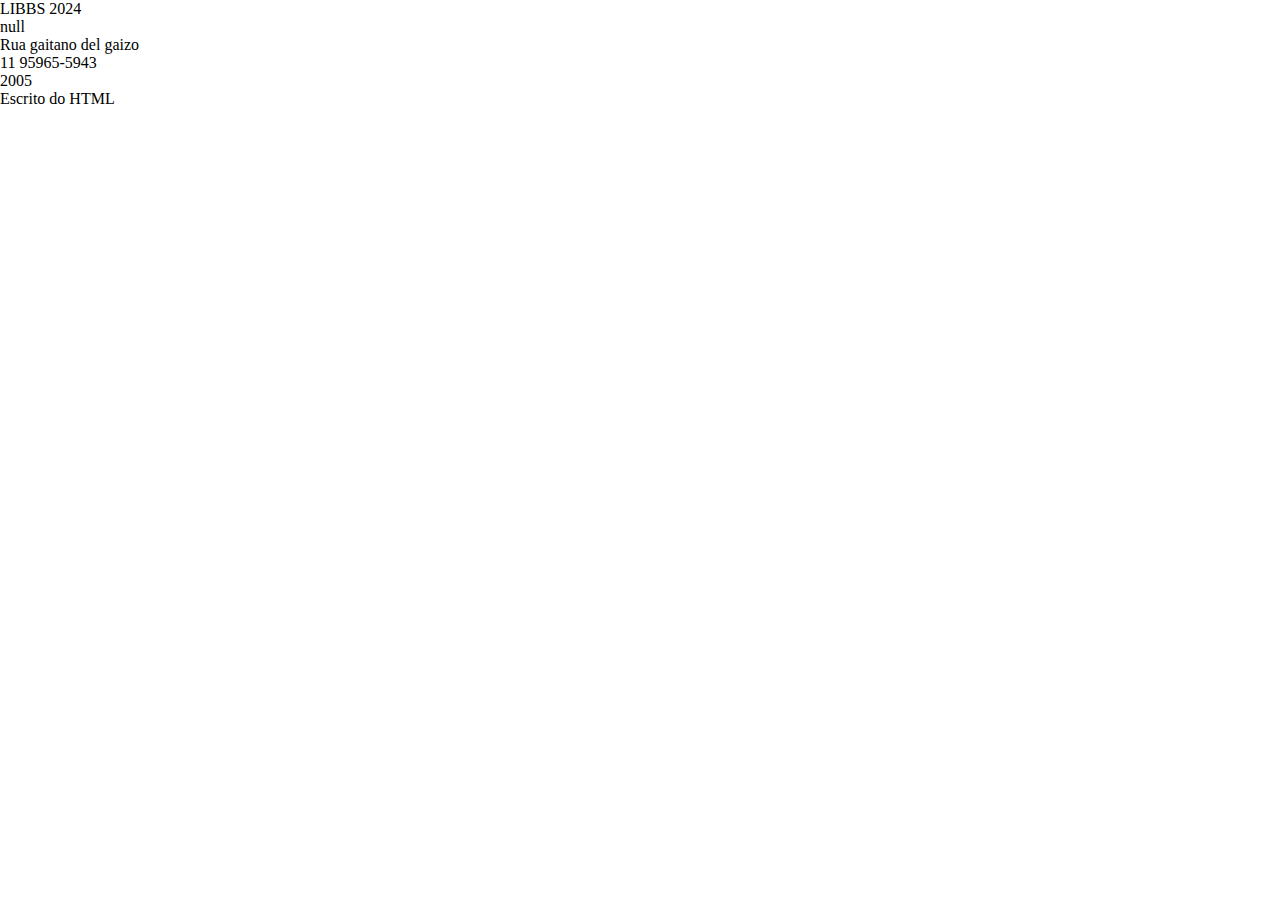
<file: index.html>
<!DOCTYPE html>
<html lang="en">
<head>
    <meta charset="UTF-8">
    <meta name="viewport" content="width=device-width, initial-scale=1.0">
    <link rel="stylesheet" href="style.css">
    <title>Document</title>
    <script>
        /*
        /*Este é um comentario....
        Projeto para as aulas da turma
        // Também é um comentario 
        */
        document.write("LIBBS 2024" + "<br>"); /*Escreve uma linha*/

        var nome = "Eduardo Bispo";
        var endereco = "Rua gaitano del gaizo";
        var telefone = "11 95965-5943" ;
        const anoNascimento = 2005; /* cria uma contaste*/

        nome = prompt ("Qual seu nome?"); 
        studing= confirm("Está estudando no momento?");
        console.log(studing);

        if(studing){
            alert("Que bom pra vc!!!")
        }else {
            alert("VAI ESTUDAR VAGABUNDO...")
        }

        var idade = prompt ("Qual sua idade?")
        console.log(idade);
        if(idade > 50){
            alert("Nada de neto??!!")
        }else if (idade > 25){
            alert("Já não precisa morar com o papai")
        }else if (idade >= 18){
            alert("Parabéns!!! Já pode tirar a carta!!!")
        }else if (idade < 18 ){

            alert("Ainda brinca")
        }

        console.log(typeof(anoNascimento));
        console.log(typeof(telefone));

        document.write(nome + "<br>");
        document.write(endereco + "<br>");
        document.write(telefone + "<br>");
        document.write(anoNascimento + "<br>");


        console.log("Estou aqui...");
        alert("Voce chegou aqui....") /*Criara uma mensagem  */
    </script>
</head>
<body>
    <p>Escrito do HTML</p>
</body>
</html>
</file>
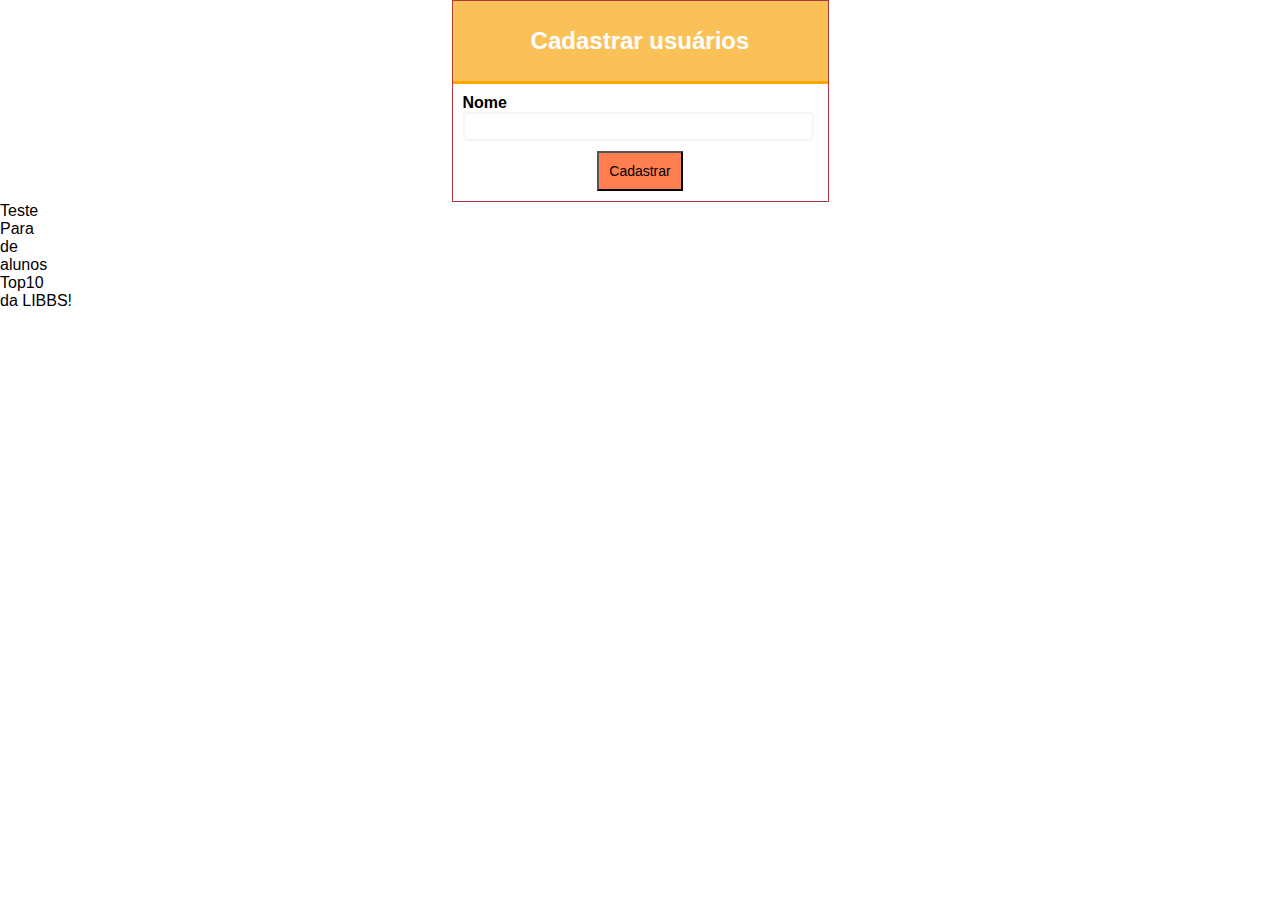
<file: Aula-03/index.html>
<!DOCTYPE html>
<html lang="en">
<head>
    <meta charset="UTF-8">
    <meta name="viewport" content="width=device-width, initial-scale=1.0">
    <title>Tela Cadastro</title>
    <link rel="stylesheet" href="style.css">
</head>
<body>
<div class="container">
    <header>
        <h1>
            Cadastrar usuários
        </h1>
    </header>
<main>
    <form>
        <div class="form-control">
            <label for="nome">Nome</label>
            <input type="text" id="nome">
        </div>

        <div class="form-button">
            <button>Cadastrar</button>
        </div>

    </form>
    <ul class="lista"></ul>
</main>
</div>

<p class="select">Teste</p>
<p class="select">Para</p>
<p class="select">de</p>
<p class="select">alunos</p>
<p class="select">Top10</p>
<p class="select">da LIBBS!</p>




<script src="script.js"></script>
</body>
</html>
</file>
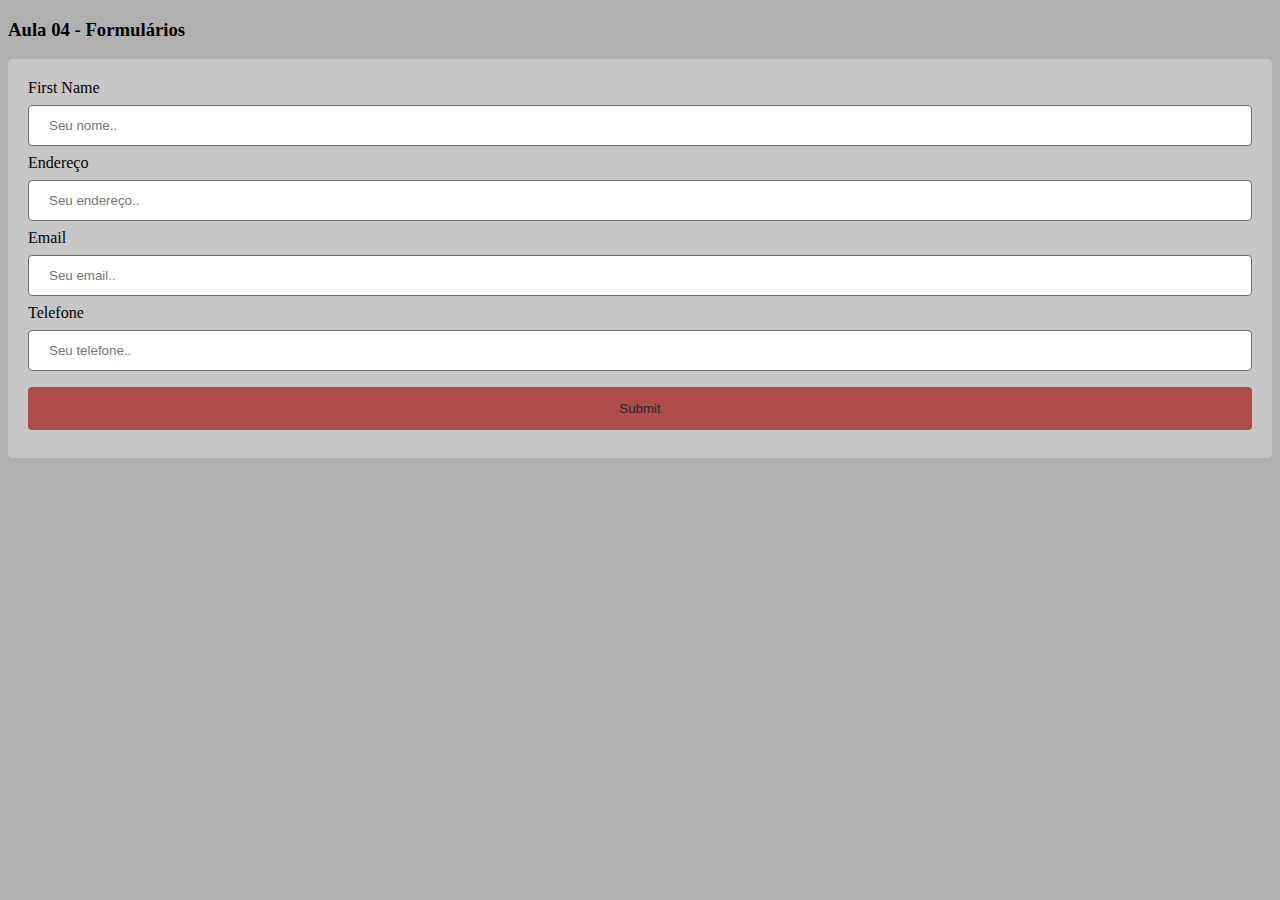
<file: Aula-04/index.html>
<!DOCTYPE html>
<html lang="en">
<head>
    <meta charset="UTF-8">
    <meta name="viewport" content="width=device-width, initial-scale=1.0">
    <link rel="stylesheet" href="style.css">
    <title>Forms</title>
</head>
<body>
    <h3>Aula 04 - Formulários</h3>

<div>
  <form>
    <label for="fname">First Name</label>
    <input type="text" id="fname" name="firstname" placeholder="Seu nome..">

    <label for="lname">Endereço</label>
    <input type="text" id="endereco" name="endereco" placeholder="Seu endereço..">

    <label for="lname">Email</label>
    <input type="text" id="email" name="email" placeholder="Seu email..">

    <label for="lname">Telefone</label>
    <input type="text" id="telefone" name="telefone" placeholder="Seu telefone..">

    <input id="btn" type="submit" value="Submit">
  </form>
</div>
<script src="script.js"></script>

</body>
</html>
</file>
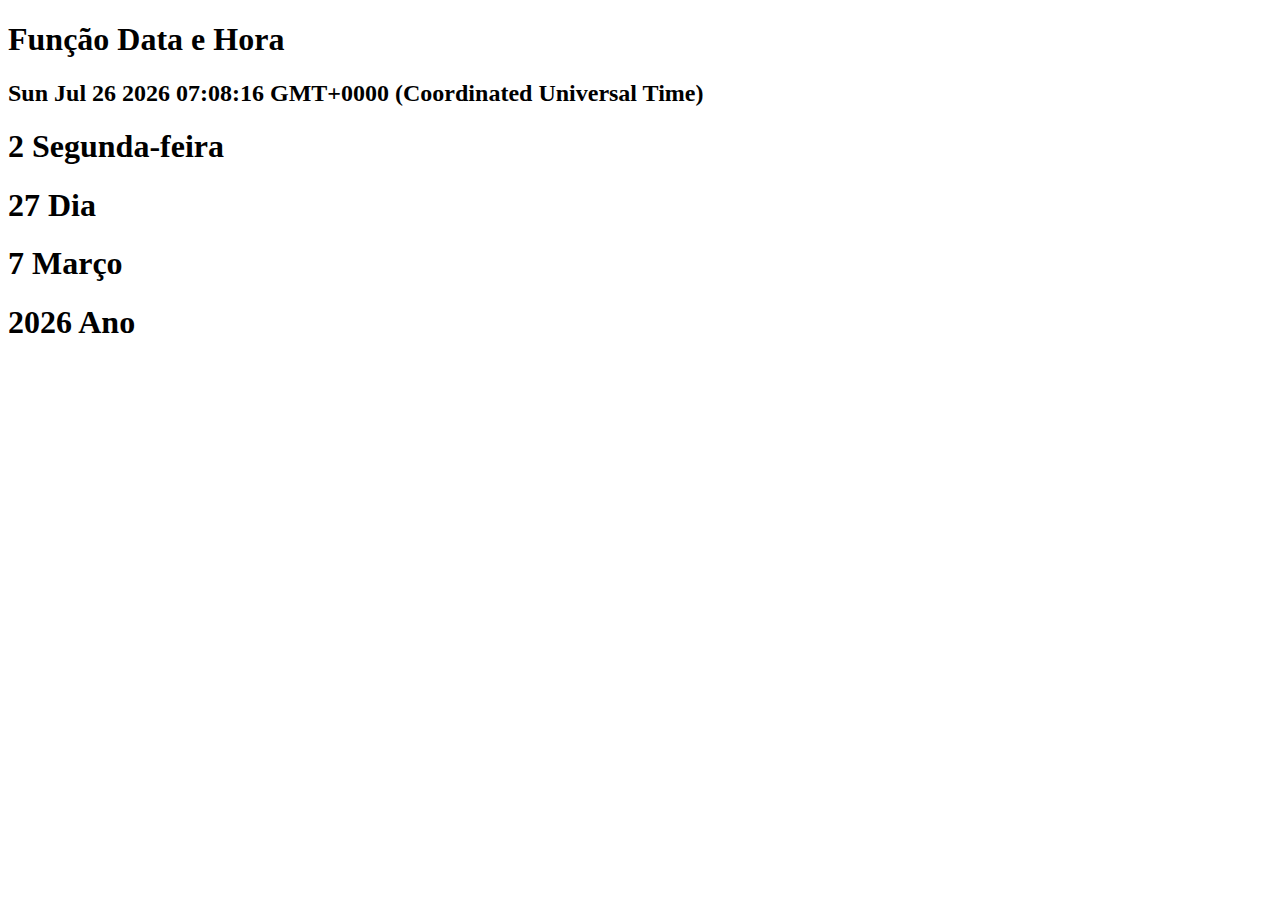
<file: Aula-05/index.html>
<!DOCTYPE html>
<html lang="en">
<head>
    <meta charset="UTF-8">
    <meta name="viewport" content="width=device-width, initial-scale=1.0">
    <title>Document</title>
</head>
<body>
    <h1>Função Data e Hora</h1>
    <h2 id="horario"></h2>

    <h1 id="semana">Semana</h1> 
    <h1 id="dia">Dia</h1> 
    <h1 id="mes">Mês</h1> 
    <h1 id="ano">Ano</h1>

    <h1 id="data-format"> </h1>
    <h2 id="random"></h2>

    <script src="script.js"></script>
</body>
</html>
</file>
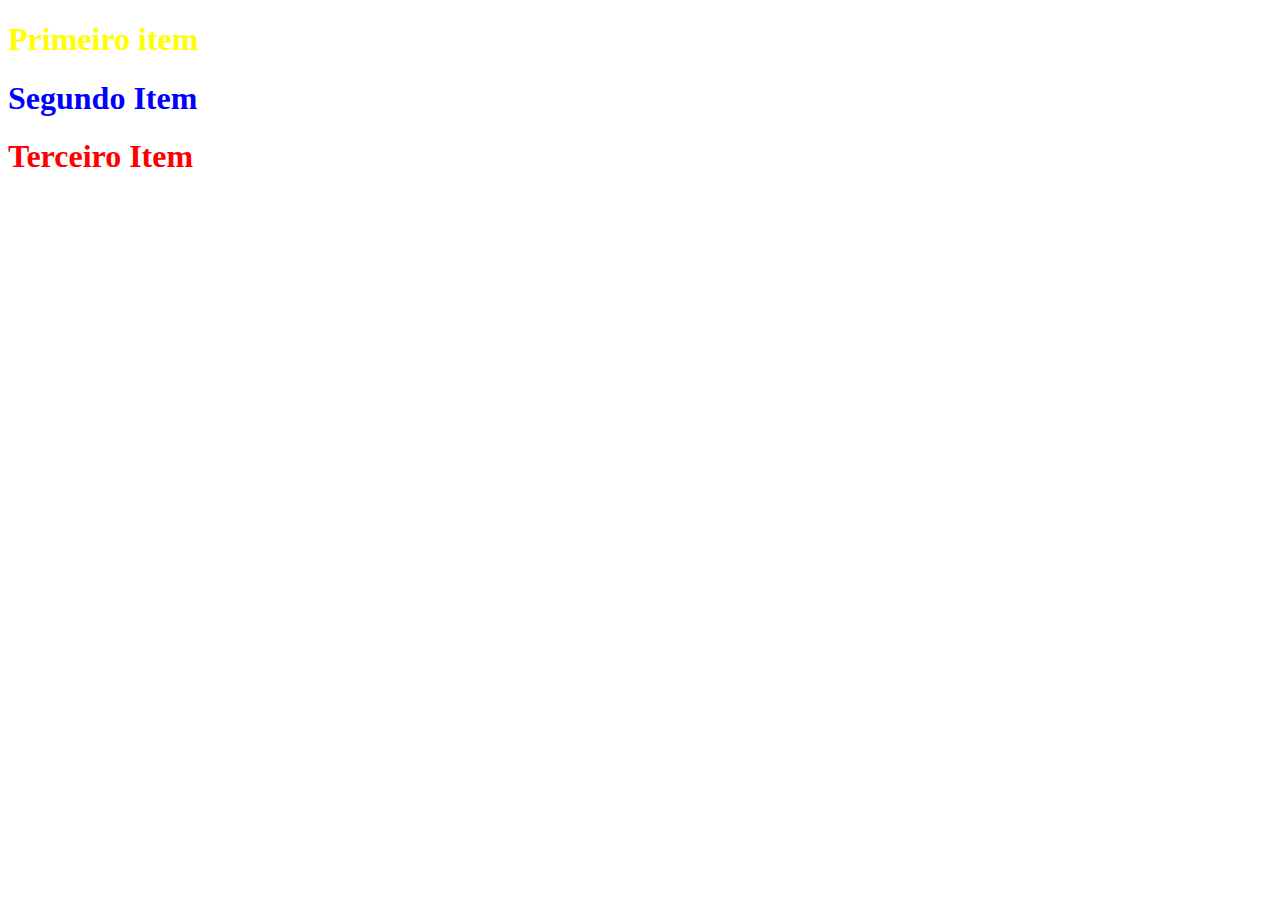
<file: Aula-06/index.html>
<!DOCTYPE html>
<html lang="en">
<head>
    <meta charset="UTF-8">
    <meta name="viewport" content="width=device-width, initial-scale=1.0">
    <link rel="stylesheet" href="style.css">
    <title>Document</title>
</head>
<body>
    
    <main id="principal">
    </main>



    <script src="script.js"></script>
</body>
</html>
</file>
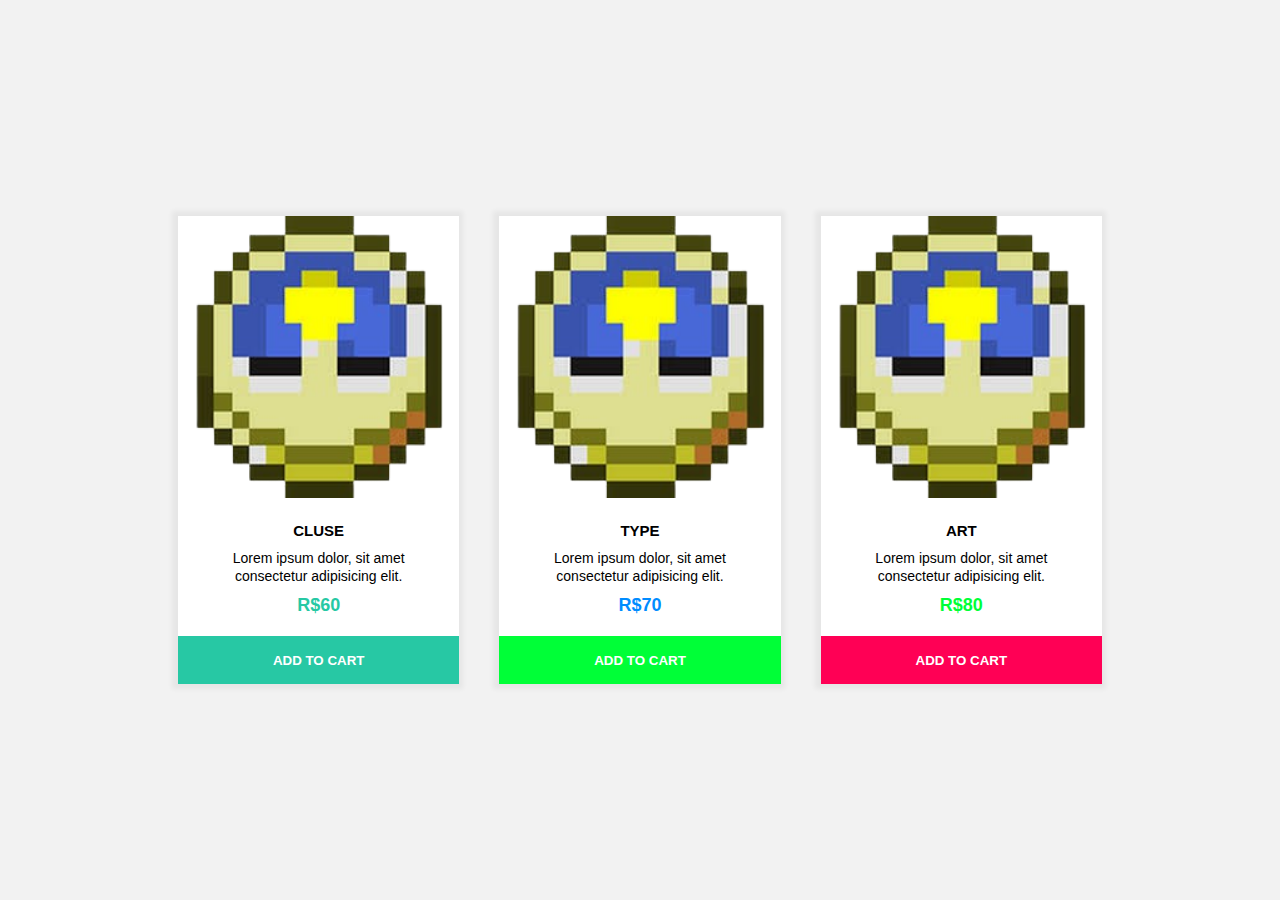
<file: Aula-02/atividade.html>
<!DOCTYPE html>
<html lang="en">
<head>
    <meta charset="UTF-8">
    <meta name="viewport" content="width=device-width, initial-scale=1.0">
    <link rel="stylesheet" href="projeto.css">
    <title>Document</title>
</head>
<body>
    <section>
        <div class="container">
            <div class="box">
           
                <div class="img">
                    <img src="midia/relogio-removebg-preview.png" alt="">
                </div>
            <div class="text">
                <h3>CLUSE</h3>
                <p>Lorem ipsum dolor, sit amet consectetur adipisicing elit.</p>
            <h2>R$60</h2>
            <div class="rate">
                <i class="fas fa-star"></i>
                <i class="fas fa-star"></i>
                <i class="fas fa-star"></i>
                <i class="fas fa-star"></i>
                <i class="fas fa-star"></i>
            </div>
            </div>
            <div class="button">
                <button>ADD TO CART</button>
 
            </div>
            </div>
 
            <div class="box">
           
                <div class="img">
                    <img src="midia/relogio-removebg-preview.png" alt="">
                </div>
            <div class="text">
                <h3>TYPE</h3>
                <p>Lorem ipsum dolor, sit amet consectetur adipisicing elit.</p>
            <h2 class="price1">R$70</h2>
            <div class="rate">
                <i class="fas fa-star"></i>
                <i class="fas fa-star"></i>
                <i class="fas fa-star"></i>
                <i class="fas fa-star"></i>
                <i class="fas fa-star"></i>
            </div>
            </div>
            <div class="button">
                <button>ADD TO CART</button>
 
            </div>
            </div>
 
 
            <div class="box">
           
                <div class="img">
                    <img src="midia/relogio-removebg-preview.png" alt="">
                </div>
            <div class="text">
                <h3>ART</h3>
                <p>Lorem ipsum dolor, sit amet consectetur adipisicing elit.</p>
            <h2 class="price2">R$80</h2>
            <div class="rate">
                <i class="fas fa-star"></i>
                <i class="fas fa-star"></i>
                <i class="fas fa-star"></i>
                <i class="fas fa-star"></i>
                <i class="fas fa-star"></i>
            </div>
            </div>
            <div class="button">
                <button>ADD TO CART</button>
 
            </div>
            </div>
           
        </div>
       
    </section>
</body>
</html>
</file>
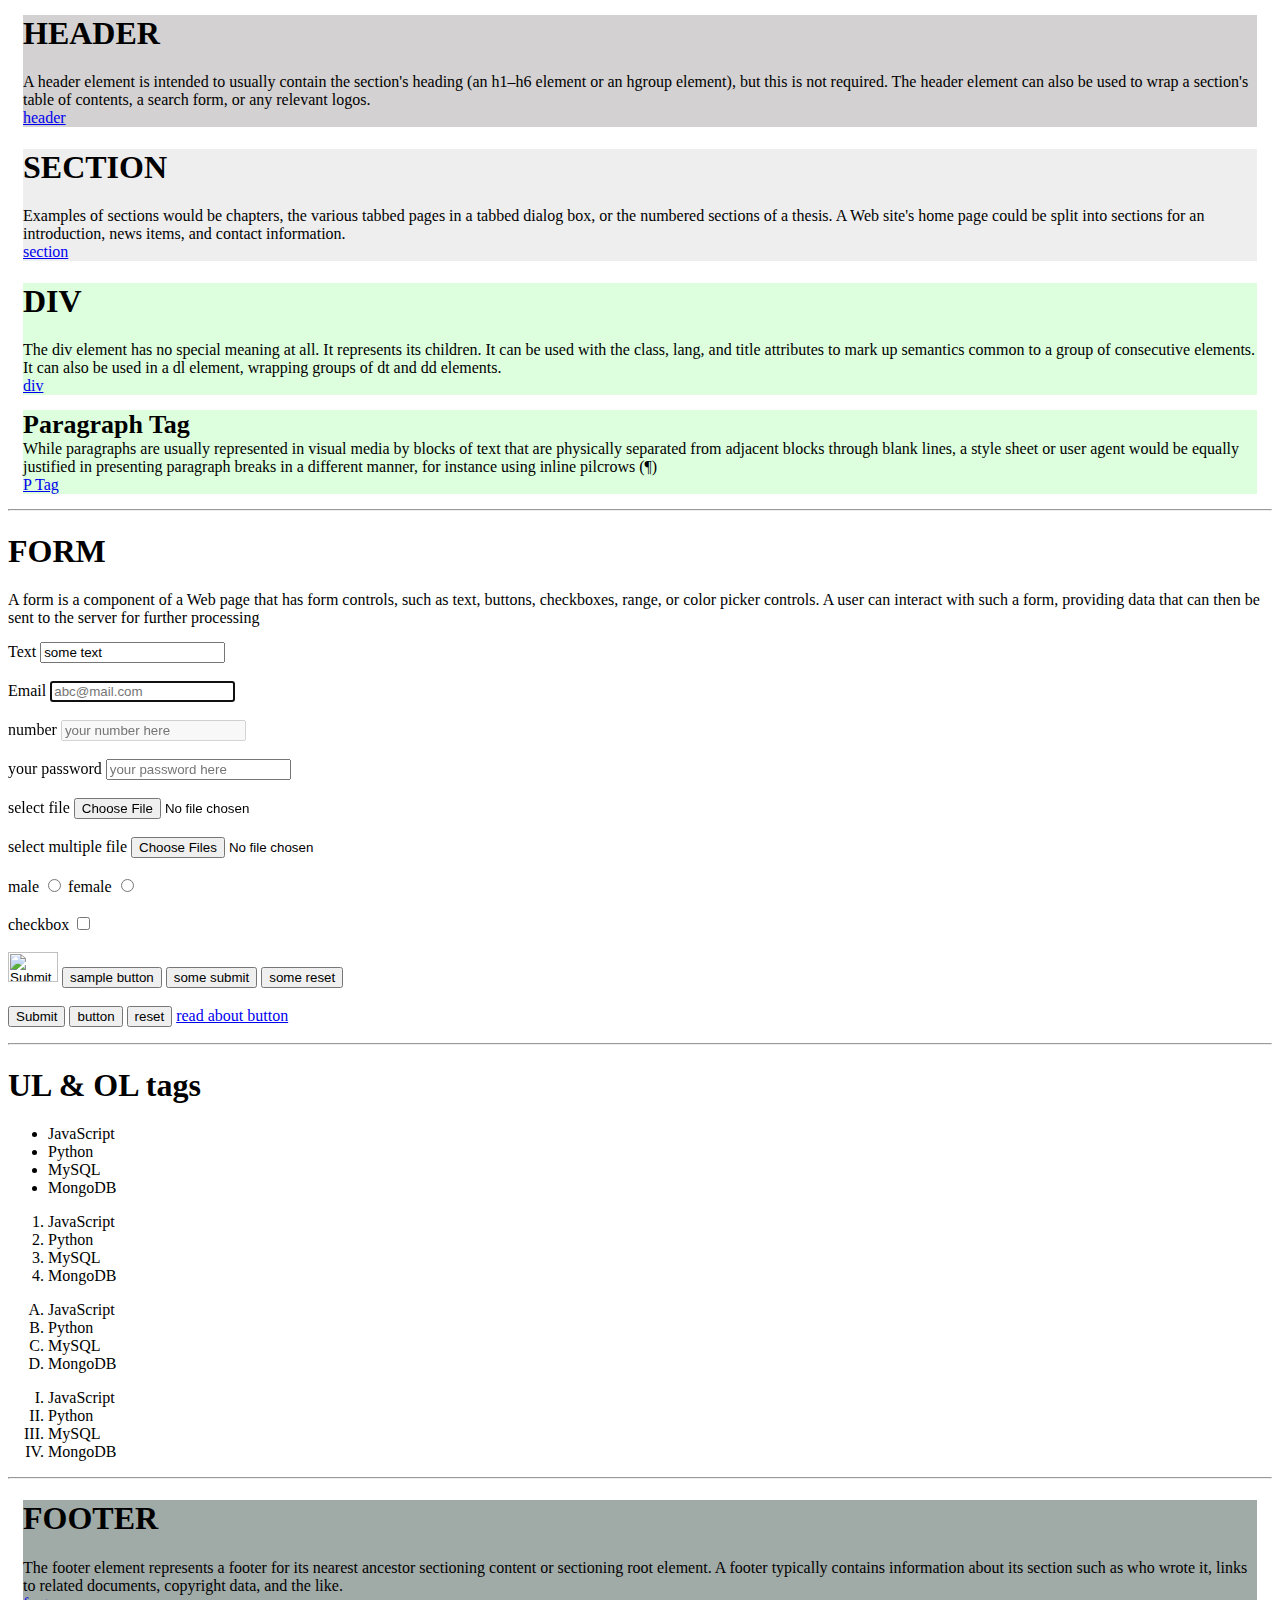
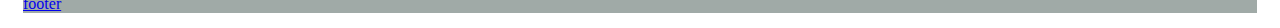
<file: Aula-03/001.html>
<html lang="en">

<head>
    <meta charset="UTF-8">
    <meta name="viewport" content="width=device-width, initial-scale=1.0">
    <title>HTML & HTML-Forms</title>
    <style>
        header {
            margin: 15px;
            background-color: #d3d1d1;
        }

        section {
            margin: 15px;
            background-color: #EEEEEE;
        }

        div {
            background-color: #DDFFDD;
            margin: 15px;
        }

        p {
            background-color: #DDFFDD;
            margin: 15px;
        }

        p span {
            font-size: 26px;
            font-weight: bolder;
        }

        footer {
            margin: 15px;
            background-color: #72807cab;
        }
    </style>
</head>

<body>
    <header>
        <h1>
            HEADER
        </h1>
        A header element is intended to usually contain the section's heading (an h1–h6 element or an hgroup element),
        but this is not required. The header element can also be used to wrap a section's table of contents, a search
        form, or any relevant logos. <br>
        <a href="https://html.spec.whatwg.org/multipage/sections.html#the-header-element" target="_blank">header</a>
    </header>

    <section>
        <h1>SECTION</h1>
        Examples of sections would be chapters, the various tabbed pages in a tabbed dialog box, or the numbered
        sections of a thesis. A Web site's home page could be split into sections for an introduction, news items, and
        contact information. <br>
        <a href="https://html.spec.whatwg.org/multipage/sections.html#the-section-element" target="_blank">section</a>
    </section>

    <div>
        <h1>DIV</h1>
        The div element has no special meaning at all. It represents its children. It can be used with the class, lang,
        and title attributes to mark up semantics common to a group of consecutive elements. It can also be used in a dl
        element, wrapping groups of dt and dd elements. <br>
        <a href="https://html.spec.whatwg.org/multipage/grouping-content.html#the-div-element" target="_blank">div</a>
    </div>

    <p>
        <span>Paragraph Tag</span><br>
        While paragraphs are usually represented in visual media by blocks of text that are physically separated from
        adjacent blocks through blank lines, a style sheet or user agent would be equally justified in presenting
        paragraph breaks in a different manner, for instance using inline pilcrows (¶) <br>
        <a href="https://html.spec.whatwg.org/multipage/grouping-content.html#the-p-element" target="_blank">P Tag</a>
    </p>
    <hr>
    <p>
    <h1>FORM</h1>
    A form is a component of a Web page that has form controls, such as text, buttons, checkboxes, range, or color
    picker controls. A user can interact with such a form, providing data that can then be sent to the server for
    further processing
    </p>
    <form autocomplete="off">
        <label for="text">Text</label>
        <input type="text" name="text" id="text" value="some text" placeholder="your text here" required
            minlength="3"><br><br>
        <label for="email">Email</label>
        <input type="email" name="email" id="email" placeholder="abc@mail.com" autofocus autocomplete="on"><br><br>
        <label for="number">number</label>
        <input type="number" name="number" id="number" value="some number" placeholder="your number here"
            disabled><br><br>
        <label for="password">your password</label>
        <input type="password" name="password" id="password" placeholder="your password here" maxlength="5"><br><br>
        <label for="file">select file</label>
        <input type="file" name="file" id="file" placeholder="your file here"><br><br>
        <label for="file">select multiple file</label>
        <input type="file" name="file" id="file" placeholder="your file here" multiple><br><br>
        <label for="male">male</label>
        <input type="radio" name="radio" id="male" value="Male">
        <label for="female">female</label>
        <input type="radio" name="radio" id="female" value="Female"><br><br>
        <label for="checkbox">checkbox</label>
        <input type="checkbox" name="checkbox" id="checkbox" value="check"><br><br>

        <input type="image" src="https://www.freelogodesign.org/Content/img/logo-samples/flooop.png" name="img" id="img"
            height="30" width="50">
        <input type="button" name="button" id="button" value="sample button">
        <input type="submit" name="submit" id="submit" value="some submit">
        <input type="reset" name="reset" id="reset" value="some reset"><br><br>

        <button type="submit">Submit</button>
        <button>button</button>
        <button type="reset">reset</button>
        <a href="http://particletree.com/features/rediscovering-the-button-element/" target="_blank">read about
            button</a>
    </form>
    <hr>
    <h1>UL & OL tags</h1>
    <ul>
        <li>JavaScript</li>
        <li>Python</li>
        <li>MySQL</li>
        <li>MongoDB</li>
    </ul>

    <ol type="1">
        <li>JavaScript</li>
        <li>Python</li>
        <li>MySQL</li>
        <li>MongoDB</li>
    </ol>

    <ol type="A">
        <li>JavaScript</li>
        <li>Python</li>
        <li>MySQL</li>
        <li>MongoDB</li>
    </ol>

    <ol type="I">
        <li>JavaScript</li>
        <li>Python</li>
        <li>MySQL</li>
        <li>MongoDB</li>
    </ol>



    <hr>
    <footer>
        <h1>
            FOOTER
        </h1>
        The footer element represents a footer for its nearest ancestor sectioning content or sectioning root element. A
        footer typically contains information about its section such as who wrote it, links to related documents,
        copyright data, and the like. <br>
        <a href="https://html.spec.whatwg.org/multipage/sections.html#the-footer-element" target="_blank">footer</a>
    </footer>

    <script src="script001.js"></script>
</body>
</html>
</file>
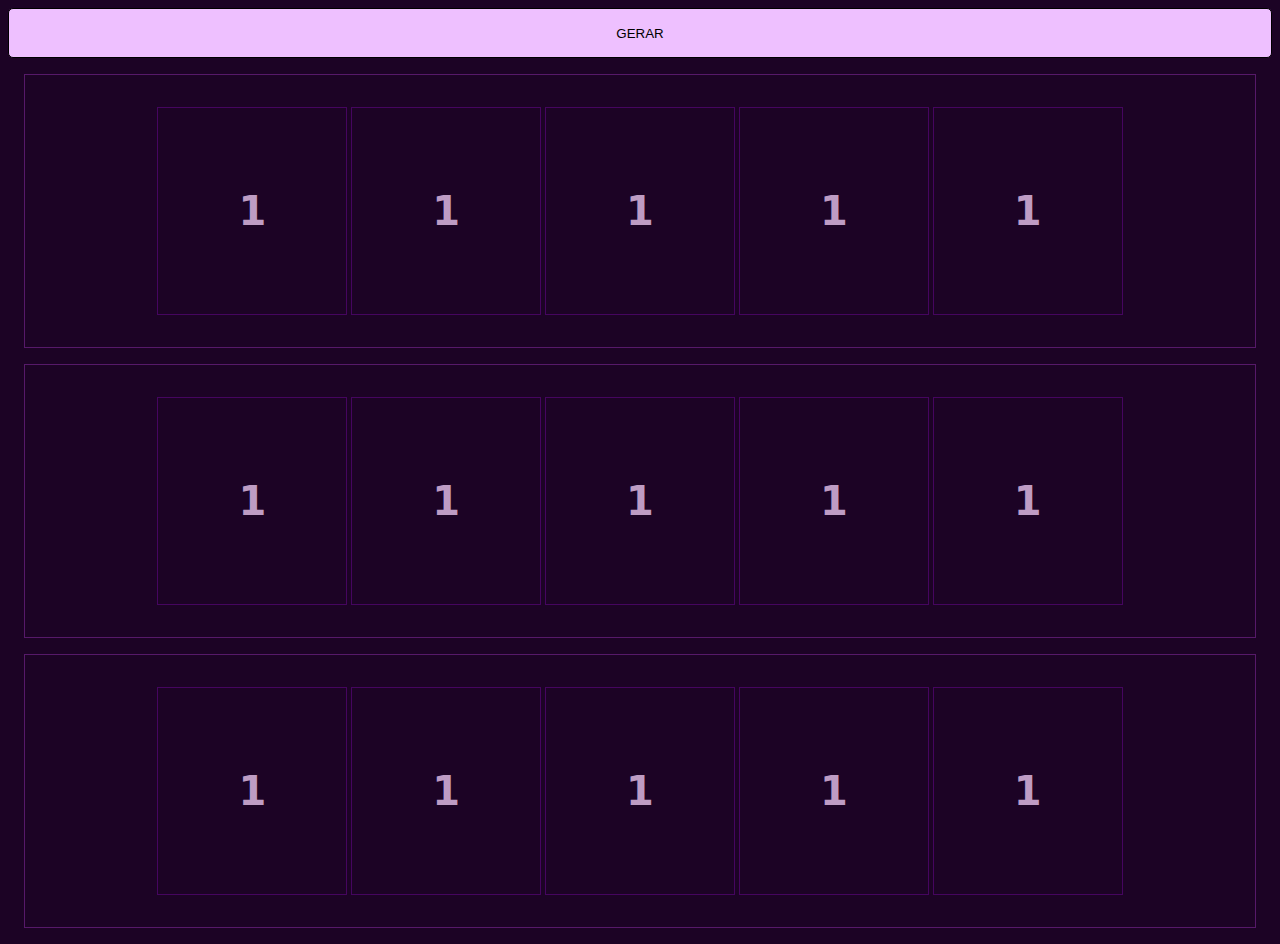
<file: Aula-05/front.html>
<!DOCTYPE html>
<html lang="en">
<head>
    <meta charset="UTF-8">
    <meta name="viewport" content="width=device-width, initial-scale=1.0">
    <link rel="stylesheet" href="style.css">
    <title>Document</title>
</head>
<body>
    <div class="tb">
        <button>GERAR</button>
    </div>
    <div class="random">
        <div class="box"></div>
        <div class="box"></div>
        <div class="box"></div>
        <div class="box"></div>
        <div class="box"></div>
    </div>
    <div class="random">
        <div class="box"></div>
        <div class="box"></div>
        <div class="box"></div>
        <div class="box"></div>
        <div class="box"></div>
    </div>
    <div class="random">
        <div class="box"></div>
        <div class="box"></div>
        <div class="box"></div>
        <div class="box"></div>
        <div class="box"></div>
    </div>

</div>
</body>
</html>
</file>
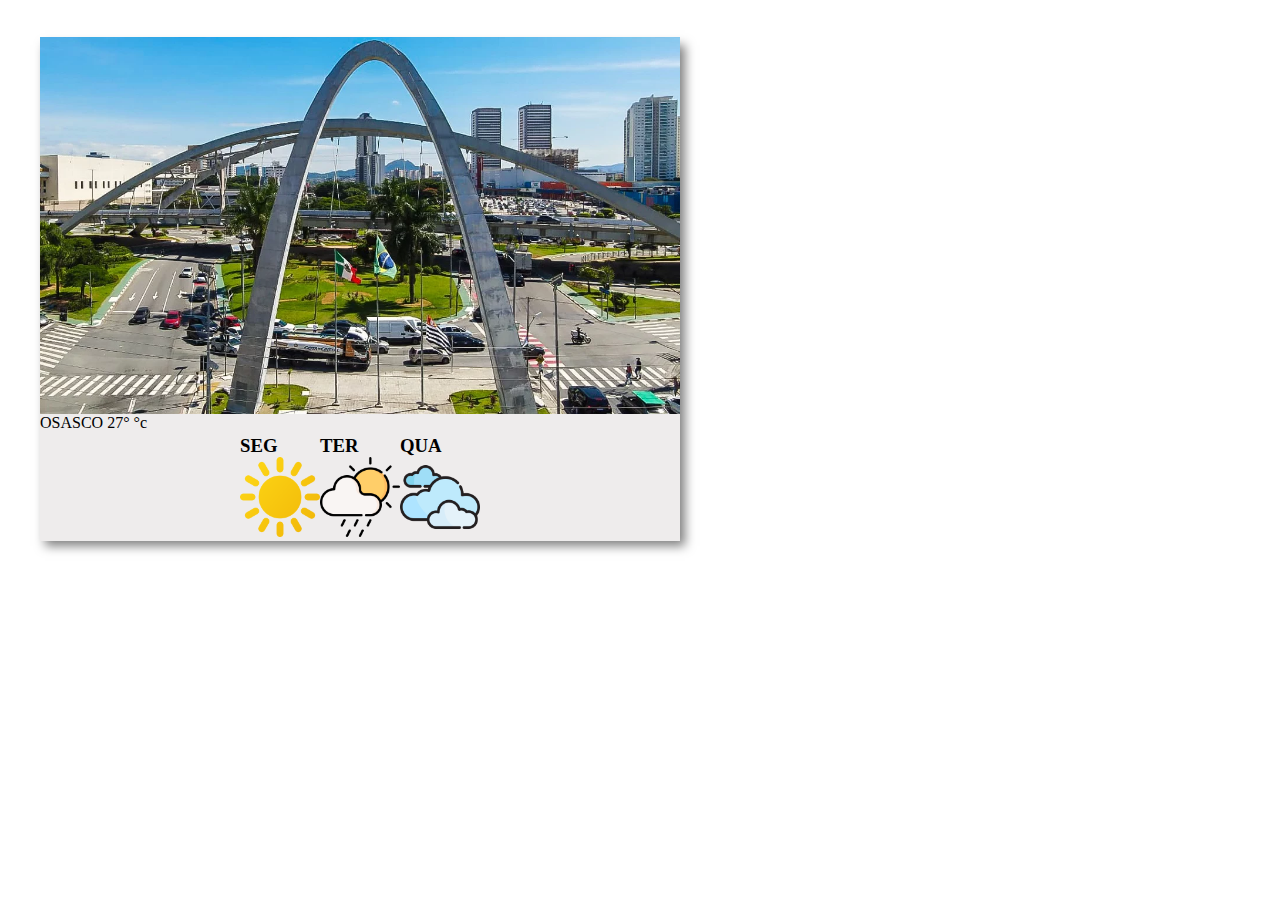
<file: Aula-06/indexA.html>
<!DOCTYPE html>
<html lang="en">
<head>
    <meta charset="UTF-8">
    <meta name="viewport" content="width=device-width, initial-scale=1.0">
    <link rel="stylesheet" href="styleA.css">
    <title>Document</title>
</head>
<body>
    <div class="principal" style="width: 50%;">

        <div class="secundaria" >
        <img src="midia/osasco.png" alt="Lights" style="width: 100%;">
        <div class="nome">OSASCO 27&deg; °c</div>
        </div>

        <div class="w3-row">

        <div class="div1">
            <h3>SEG</h3>
            <img src="midia/sol.png" alt="sun"width="80px">
        </div>
        
        <div class="div2">
            <h3>TER</h3>
            <img src="midia/nublado.png" alt="cloud" width="80px">
        </div>

        <div class="div3">
            <h3>QUA</h3>
            <img src="midia/nuvens.png" alt="clouds" width="80px">
        </div>

        </div>


    </div>



    
</body>
</html>
</file>
<file: style.css>
*{
    margin: 0;
}
</file>
<file: Aula-03/style.css>
*{
    margin: 0;
    padding: 0;
    font-family: Arial, Helvetica, sans-serif;
}

.container{
    max-width: 375px;
    border: 1px solid rgb(173, 57, 57);
    margin: 0 auto;
}

header{
    height: 80px;
    background-color: rgb(250, 193, 88);
    /*flexBox*/
    display: flex;
    justify-content: center;
    align-items: center;
    border-bottom: 3px solid orange;
}

header h1 {
    font-size: 24px;
    color: white;
}

.form-control{
    margin: 10px;
}

.form-control label{
    font-weight: bold;
}

.form-control input[type="text"]{
    border: 2px solid whitesmoke;
    width: 95%;
    height: 25px;
    padding-left: 10px;
    border-radius: 5px;
}

.form-button{
    display: flex;
    justify-content: center;
    margin-bottom: 10px;
}

.form-button button{
    background-color: coral;
    padding: 10px;
    cursor:pointer ;
    font-size: 14px;
}

.form-button button:hover{
background-color: rgb(252, 101, 47);
}
</file>
<file: Aula-04/style.css>
input[type=text], select {
    width: 100%;
    padding: 12px 20px;
    margin: 8px 0;
    display: inline-block;
    border: 1px solid #6d6d6d;
    border-radius: 4px;
    box-sizing: border-box;
  }
  
  input[type=submit] {
    width: 100%;
    background-color: #af4c4c;
    color: rgb(37, 37, 37);
    padding: 14px 20px;
    margin: 8px 0;
    border: none;
    border-radius: 4px;
    cursor: pointer;
  }
  
  input[type=submit]:hover {
    background-color: #a04545fd;
  }
  
  div {
    border-radius: 5px;
    background-color: #c7c7c7;
    padding: 20px;
  }

  body{
    background-color: rgb(177, 176, 176);
  }
</file>
<file: Aula-06/style.css>
.color{
    background-color: rgb(197, 255, 111);
    border-radius: 20px;
};
</file>
<file: Aula-02/projeto.css>
*{
    padding: 0;
    margin: 0;
    box-sizing: border-box;
}
body{
    height: 100vh;
    width: 100%;
    font-family: sans-serif;
    background: #f2f2f2;
}
 
.container{
    max-width: 80%;
    margin: auto;
    display: grid;
    grid-template-columns: repeat(3, 1fr);
    grid-gap: 40px;
    place-items: center;
    height: 100vh;
    margin: auto;
    padding: 50px;
}
.box{
    background: white;
    text-align: center;
    box-shadow: -1px 0 5px 5px rgba(0, 0, 0, 0.05);
}
.container img {
 
    width: 100%;
    height: 100%;
}
 
.text {
    padding: 20px;
}
 
.text h3 {
    font-size: 15px;
}
 
.text p {
    font-size: 14px;
    line-height: 18px;
    margin: 10px 0 10px 0;
}
 
.text h2 {
    font-size: 18px;
    color: #27c8a4;
}
 
.rate i {
    font-size: 10px;
    color: #fbaf44;
    margin-bottom: 10px;
}
 
.rate i:nth-child(4),
.rate i:nth-child(5) {
    color: #bdc7cf;
}
 
.button {
    background: #27c8a4;
    padding: 15px;
}
 
button{
    background: none;
    border: none;
    cursor: pointer;
    font-weight: bold;
    color: white;
}
 .text .price1{
    color: rgb(0, 140, 255);
 }
 
 .text .price2{
    color: rgb(0, 255, 55);
 }
 
 .box:nth-child(2) .button {
    background: rgb(0, 255, 55);
 }
 .box:nth-child(3) .button {
    background: rgb(255, 0, 85);
 }
 
 @media only screen and (max-width: 768px) {
 
    .container{
        grid-template-columns: repeat(1,1fr);
    }
 
 }
</file>
<file: Aula-05/style.css>
body {
    background-color: rgb(28, 3, 37);
    color: rgb(190, 156, 196);
}
 
button {
    width: 100%;
    height: 50px;
    cursor: pointer;
    border: 1px solid;
    border-radius: 5px;
    box-sizing: border-box;
   background-color: rgb(238, 192, 255);
 
}
 
.random {
  border: 1px solid rgb(86, 25, 105);
  margin: 1rem;
  padding: 2rem 2rem;
  text-align: center;
}
 
.box {
  display: inline-block;
  border: 1px solid rgb(69, 5, 95);
  padding: 5rem 5rem;
}
 
.box::after {
    font: 800 40px system-ui;
    content: counter(count);
    animation: counter 2s linear infinite alternate;
    counter-reset: count 1;
  }
 
@keyframes counter {
    0% {
        counter-increment: count 1;
    }
    4% {
        counter-increment: count 2;
    }
    8% {
        counter-increment: count 3;
    }
    12% {
        counter-increment: count 4;
    }
    16% {
        counter-increment: count 5;
    }
    20% {
        counter-increment: count 6;
    }
    24% {
        counter-increment: count 7;
    }
    28% {
        counter-increment: count 8;
    }
    32% {
        counter-increment: count 9;
    }
    36% {
        counter-increment: count 10;
    }
    40% {
        counter-increment: count 11;
    }
    44% {
        counter-increment: count 12;
    }
    48% {
        counter-increment: count 13;
    }
    52% {
        counter-increment: count 14;
    }
    56% {
        counter-increment: count 15;
    }
    60% {
        counter-increment: count 16;
    }
    64% {
        counter-increment: count 17;
    }
    68% {
        counter-increment: count 18;
    }
    72% {
        counter-increment: count 19;
    }
    76% {
        counter-increment: count 20;
    }
    80% {
        counter-increment: count 21;
    }
    84% {
        counter-increment: count 22;
    }
    88% {
        counter-increment: count 23;
    }
    92% {
        counter-increment: count 24;
    }
    96% {
        counter-increment: count 25;
    }
    100% {
        counter-increment: count 26;
    }
}
</file>
<file: Aula-06/styleA.css>
*{
    padding: 0px;
    margin: 0px;;
}


.principal{
    background-color: rgb(238, 236, 236);
    width: 21%;
    margin-top: 40px;
    margin-left: 40px;
    box-sizing: border-box;
    box-shadow: 5px 5px 10px rgba(0, 0, 0, 0.5);;
}

.secundaria img{
    margin-top: 20px;
    display: flex;
    justify-content: center;
    align-items: center;
    object-fit: cover;
}

.secundaria{
    bottom: 3px;
    color: black;
    position: relative;
    text-align: left;
}

.w3-row{
    justify-content: center;
    display: flex;
}
</file>
